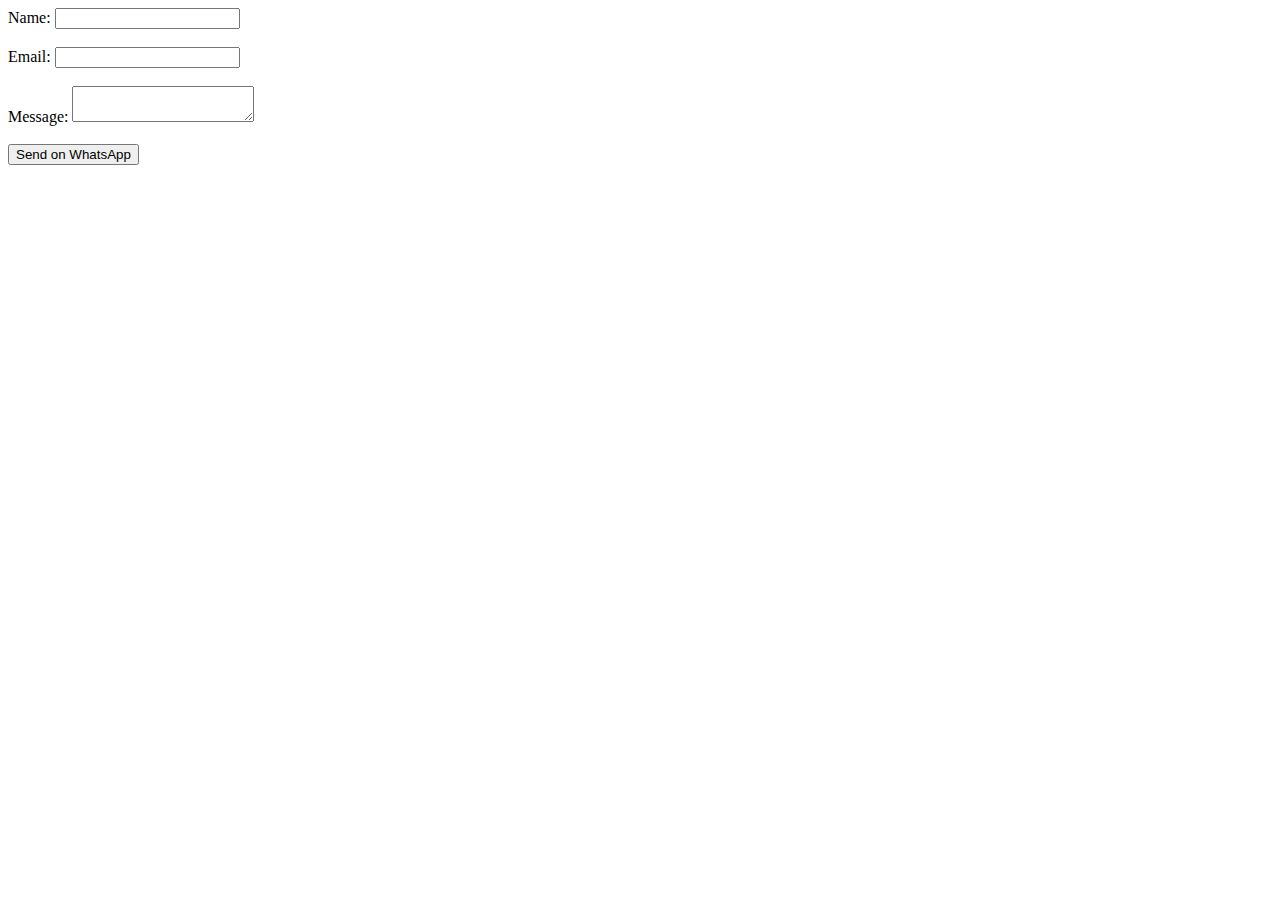
<file: test-from.html>
<!DOCTYPE html>
<html lang="en">
<head>
    <meta charset="UTF-8">
    <meta name="viewport" content="width=device-width, initial-scale=1.0">
    <title>Document</title>
</head>
<body>
    <form id="whatsappForm">
  <label>Name:</label>
  <input type="text" id="name" required><br><br>

  <label>Email:</label>
  <input type="email" id="email" required><br><br>

  <label>Message:</label>
  <textarea id="message" required></textarea><br><br>

  <button type="submit">Send on WhatsApp</button>
</form>

<script>
document.getElementById('whatsappForm').addEventListener('submit', function(e) {
  e.preventDefault(); // Prevent page reload

  // Get form values
  const name = document.getElementById('name').value;
  const email = document.getElementById('email').value;
  const message = document.getElementById('message').value;

  //WhatsApp number
  const phoneNumber = "918921479100";

  // Message
  const text = `*New Enquiry Received*%0A%0AName: ${name}%0AEmail: ${email}%0AMessage: ${message}`;

  //WhatsApp URL
  const whatsappURL = `https://api.whatsapp.com/send?phone=${phoneNumber}&text=${text}`;

  // Open WhatsApp
  window.open(whatsappURL, "_blank");
});
</script>

</body>
</html>
</file>
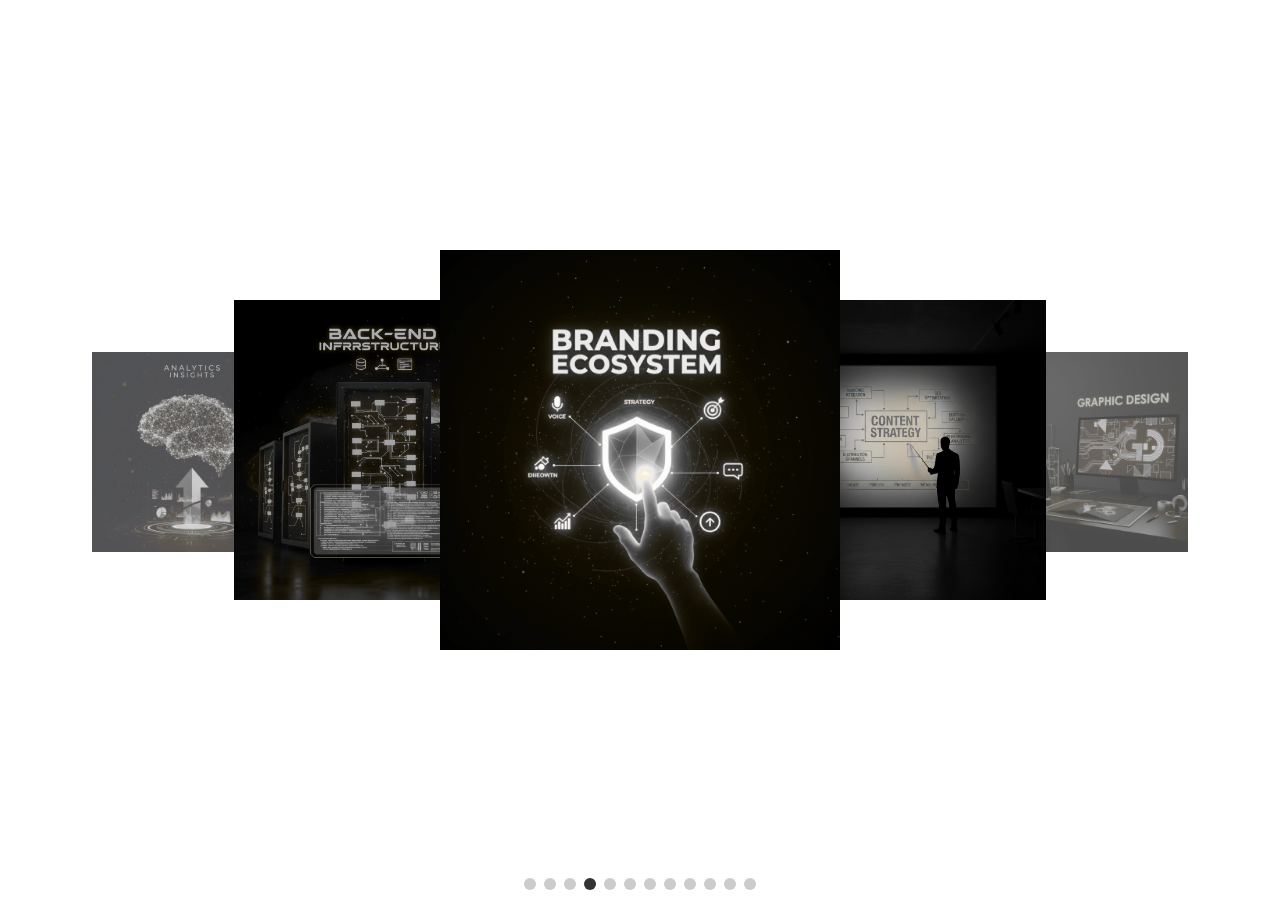
<file: test.html>
<!DOCTYPE html>
<html lang="en">
<head>
    <meta charset="UTF-8">
    <meta name="viewport" content="width=device-width, initial-scale=1.0">
    <title>Document</title>
  <script src="https://code.jquery.com/jquery-3.6.0.min.js"></script>
</head>
<style>
    html, body, main {
  width: 100%;
  height: 100%;
  margin: 0;
  padding: 0;
}

#carousel {
  position: relative;
  height: 400px;
  top: 50%;
  transform: translateY(-50%);
  overflow: hidden;
}
#carousel div {
  position: absolute;
  transition: transform 1s, left 1s, opacity 1s, z-index 0s;
  opacity: 1;
}
#carousel div img {
  width: 400px;
  transition: width 1s;
}
#carousel div.hideLeft {
  left: 0%;
  opacity: 0;
  transform: translateY(50%) translateX(-50%);
}
#carousel div.hideLeft img {
  width: 200px;
}
#carousel div.hideRight {
  left: 100%;
  opacity: 0;
  transform: translateY(50%) translateX(-50%);
}
#carousel div.hideRight img {
  width: 200px;
}
#carousel div.prev {
  z-index: 5;
  left: 30%;
  transform: translateY(50px) translateX(-50%);
}
#carousel div.prev img {
  width: 300px;
}
#carousel div.prevLeftSecond {
  z-index: 4;
  left: 15%;
  transform: translateY(50%) translateX(-50%);
  opacity: 0.7;
}
#carousel div.prevLeftSecond img {
  width: 200px;
}
#carousel div.selected {
  z-index: 10;
  left: 50%;
  transform: translateY(0px) translateX(-50%);
}
#carousel div.next {
  z-index: 5;
  left: 70%;
  transform: translateY(50px) translateX(-50%);
}
#carousel div.next img {
  width: 300px;
}
#carousel div.nextRightSecond {
  z-index: 4;
  left: 85%;
  transform: translateY(50%) translateX(-50%);
  opacity: 0.7;
}
#carousel div.nextRightSecond img {
  width: 200px;
}

.buttons {
  position: fixed;
  left: 50%;
  transform: translateX(-50%);
  bottom: 10px;
}

.dots {
  position: fixed;
  left: 50%;
  transform: translateX(-50%);
  bottom: 10px;
  display: flex;
  gap: 8px;
  z-index: 50;
}
.dots button {
  width: 12px;
  height: 12px;
  border-radius: 50%;
  border: none;
  background: #ccc;
  padding: 0;
  cursor: pointer;
}
.dots button.active {
  background: #333;
}
</style>
<body>
    
  <main>

    <div id="carousel">

      <div class="hideLeft">
        <img src="assets/images/img-1.png" alt="1">
      </div>

      <div class="prevLeftSecond">
        <img src="assets/images/img-2.png" alt="2">
      </div>

      <div class="prev">
        <img src="assets/images/img-3.png" alt="3">
      </div>

      <div class="selected">
        <img src="assets/images/img-4.png" alt="4">
      </div>

      <div class="next">
        <img src="assets/images/img-5.png" alt="5">
      </div>

      <div class="nextRightSecond">
        <img src="assets/images/img-6.png" alt="6">
      </div>

      <div class="hideRight">
        <img src="assets/images/img-7.png" alt="7">
      </div>

      <div class="hideRight">
        <img src="assets/images/img-8.png" alt="8">
      </div>

      <div class="hideRight">
        <img src="assets/images/img-9.png" alt="9">
      </div>

      <div class="hideRight">
        <img src="assets/images/img-10.png" alt="10">
      </div>

      <div class="hideRight">
        <img src="assets/images/img-11.png" alt="11">
      </div>

      <div class="hideRight">
        <img src="assets/images/img-12.png" alt="12">
      </div>

    </div>

    <div class="dots" id="dots"></div>

  </main>

  <script>

    function moveToSelected(element) {
      var $items = $('#carousel').children();
      var total = $items.length;
      var selectedIdx = $items.index($('.selected'));
      var newIdx;

      if (element === "next") {
        newIdx = (selectedIdx + 1) % total;
      } else if (element === "prev") {
        newIdx = (selectedIdx - 1 + total) % total;
      } else if (typeof element === 'number') {
        newIdx = element % total;
      } else if (element instanceof jQuery) {
        newIdx = $items.index(element);
      } else {
        newIdx = $items.index(element);
      }

      // Calculate indices for prev, next, prevLeftSecond, nextRightSecond
      var prevIdx = (newIdx - 1 + total) % total;
      var nextIdx = (newIdx + 1) % total;
      var prevLeftSecondIdx = (newIdx - 2 + total) % total;
      var nextRightSecondIdx = (newIdx + 2) % total;

      // Reset all to hideRight
      $items.removeClass().addClass('hideRight');

      // Always show 5 images: prevLeftSecond, prev, selected, next, nextRightSecond
      $items.eq(prevLeftSecondIdx).removeClass().addClass('prevLeftSecond');
      $items.eq(prevIdx).removeClass().addClass('prev');
      $items.eq(newIdx).removeClass().addClass('selected');
      $items.eq(nextIdx).removeClass().addClass('next');
      $items.eq(nextRightSecondIdx).removeClass().addClass('nextRightSecond');

      // All others are hidden (hideLeft for those before prevLeftSecond, hideRight for those after nextRightSecond)
      for (var i = 0; i < total; i++) {
        // Calculate relative position to newIdx, wrapping around
        var rel = (i - newIdx + total) % total;
        if (rel > 2 && rel < total - 2) {
          // If more than 2 ahead or behind, hide
          if (rel < total / 2) {
            $items.eq(i).removeClass().addClass('hideRight');
          } else {
            $items.eq(i).removeClass().addClass('hideLeft');
          }
        }
      }

      // update dots to reflect currently selected index
      updateActiveDot(newIdx);
    }

// --- autoplay (endless) with pause-on-hover ---
var autoInterval = null;
var autoPlayDelay = 1500; // milliseconds

function startAuto() {
  stopAuto();
  autoInterval = setInterval(function() { moveToSelected('next'); }, autoPlayDelay);
}

function stopAuto() {
  if (autoInterval) {
    clearInterval(autoInterval);
    autoInterval = null;
  }
}

$(function() {
  // start autoplay and ensure correct classes on load
  startAuto();
  // re-run moveToSelected with current selected to normalize classes
  moveToSelected($('.selected'));
});

// pause on hover, resume on leave
$('#carousel').hover(function() {
  stopAuto();
}, function() {
  startAuto();
});

// --- dot indicators (replace Prev/Next) ---
function createDots() {
  var $dots = $('#dots');
  $dots.empty();
  $('#carousel').children().each(function(i) {
    var $btn = $('<button/>').attr('data-index', i);
    if ($(this).hasClass('selected')) $btn.addClass('active');
    $btn.on('click', function() {
      var index = parseInt($(this).attr('data-index'));
      var target = $('#carousel').children().eq(index);
      moveToSelected(target);
      // reset autoplay so user sees full delay after manual change
      startAuto();
      updateActiveDot(index);
    });
    $dots.append($btn);
  });
}

function updateActiveDot(activeIndex) {
  $('#dots').children().removeClass('active');
  $('#dots').children().eq(activeIndex).addClass('active');
}

// create dots on load and whenever we normalize classes
$(function() {
  createDots();
});

// keyboard events
$(document).keydown(function(e) {
    switch(e.which) {
        case 37: // left
        moveToSelected('prev');
        break;

        case 39: // right
        moveToSelected('next');
        break;

        default: return;
    }
    e.preventDefault();
});

$('#carousel div').click(function() {
  moveToSelected($(this));
});

// Prev/Next buttons removed — navigation available via dots, keyboard and clicking slides

  </script>
</body>
</html>
</file>
